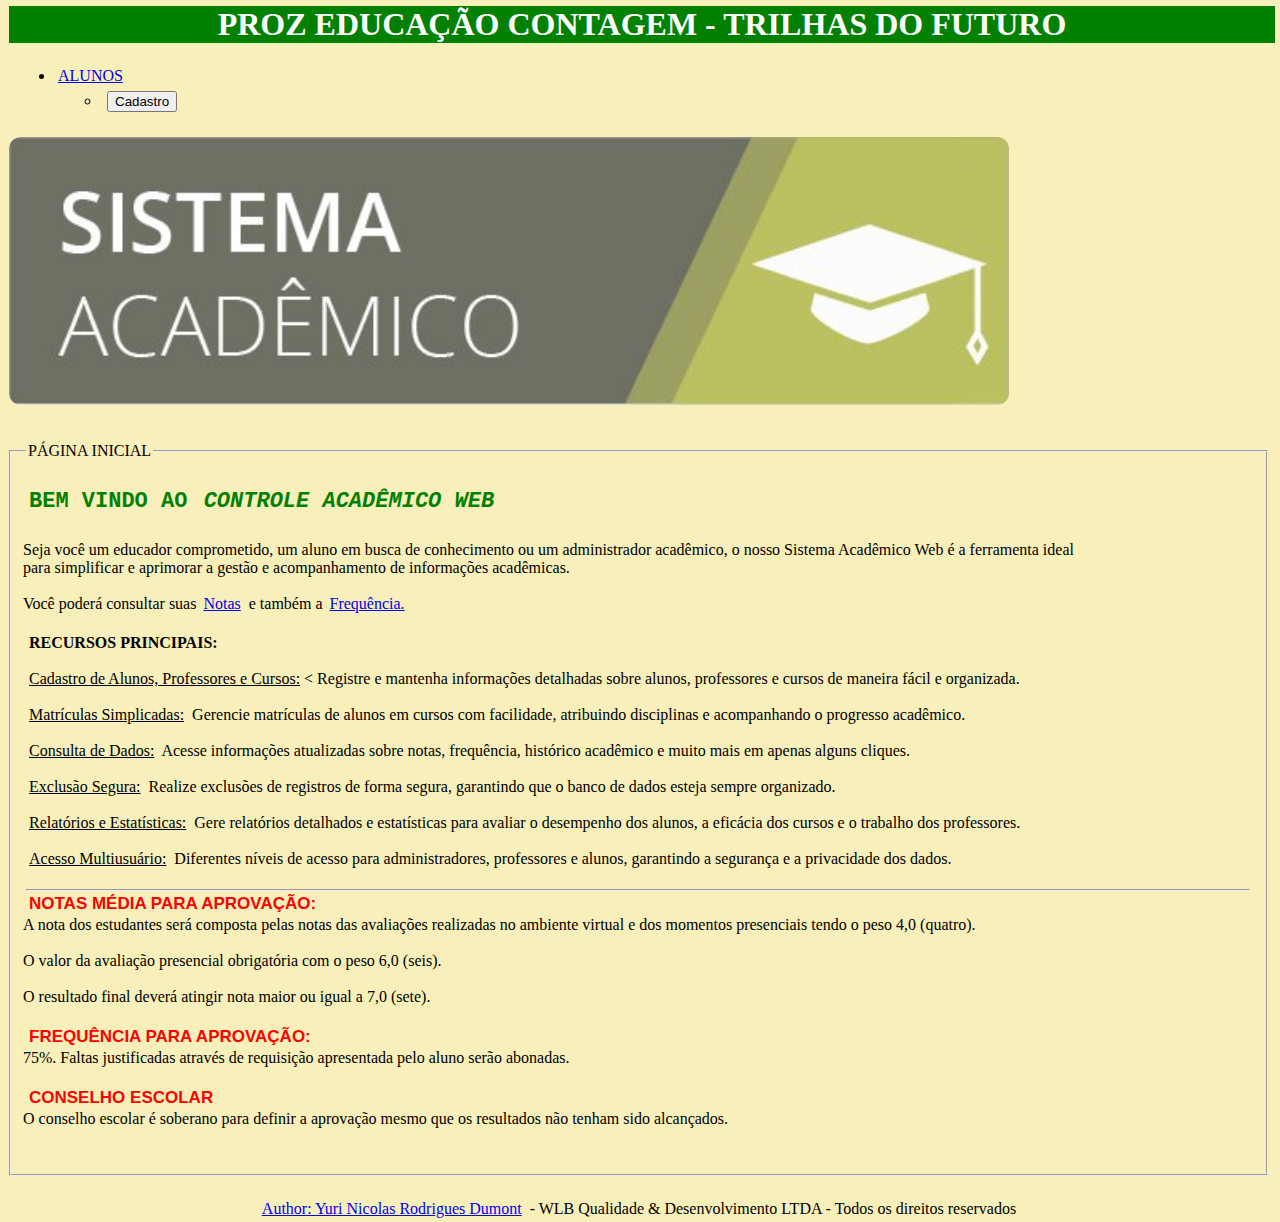
<file: Sistema Academico 2/index.html>
<!DOCTYPE html>

<HTML lang = "pt-br">

<!--https://www.w3schools.com/   site referência

https://www.w3c.br/

O Consórcio World Wide Web (W3C) é um consórcio internacional no qual organizações filiadas,
uma equipe em tempo integral e o público trabalham juntos para desenvolver padrões para a Web.

--> 

      <head>
       
	           <meta name="author" content="Yuri Nicolas Rodrigues">
               <meta charset="UTF-8">
			   <meta name="viewport" content="width=device-width, initial-scale=1"> 
	           
			   
	           <title>Controle Academico</title>
			   <link rel="stylesheet" type="text/css" href="css/estilo.css">
			   
			    
			   
	  </head>
	   
	  
   <body>
   
   <p><h1>PROZ EDUCAÇÃO CONTAGEM - TRILHAS DO FUTURO</h1></p>
   
   <br>
  
  <!--Menus e Submenus.  Caso ocorra erro no Google Chrome, limpar cache -->

  <!--Link para menus -->
   <!-- UL - UNORDERED LIST ELEMENT - Lista não ordenada de elementos
		LI - LIST ITEM   --> 
   <!-- nav trata-se de um menu de navegação -->
   <nav>
  <ul class="menu"> <!-- .menu -->
    <li>
      <a href="#">ALUNOS</a>  
      
	  <ul class="submenu">    
        <li><a href="cadastro_aluno.html"><button>Cadastro</button></a></li>   
        
      </ul>
    </li>
    
  </ul>
</nav>
   
   
   <br>
   
		<img id="banner" src="img/logotipo.jpg"  alt="Imagem Sistema Acadêmico">
			
<fieldset><legend>PÁGINA INICIAL</legend><br>		
<!-- <em>: O elemento de ênfase O elemento HTML <em> marca o texto que tem ênfase. -->
 <P id="bem_vindo"><b>BEM VINDO AO <em>CONTROLE ACADÊMICO WEB</em></b><br><br></P>
 
Seja você um educador comprometido, um aluno em busca de conhecimento ou um administrador acadêmico, o nosso Sistema Acadêmico Web é a ferramenta ideal<br> 
para simplificar e aprimorar a gestão e acompanhamento de informações acadêmicas.<br><br>
Você poderá consultar suas <A HREF="#nota"> Notas</a> e também a <a HREF="#frequencia">Frequência.</a><p>
<br>
<b>RECURSOS PRINCIPAIS:</b><br><br>

<u>Cadastro de Alunos, Professores e Cursos:</u>< Registre e mantenha informações detalhadas sobre alunos, professores e cursos de maneira fácil e organizada.<br><br>

<u>Matrículas Simplicadas:</u> Gerencie matrículas de alunos em cursos com facilidade, atribuindo disciplinas e acompanhando o progresso acadêmico.<br><br>

<u>Consulta de Dados:</u> Acesse informações atualizadas sobre notas, frequência, histórico acadêmico e muito mais em apenas alguns cliques.<br><br>

<u>Exclusão Segura:</u> Realize exclusões de registros de forma segura, garantindo que o banco de dados esteja sempre organizado.<br><br>

<u>Relatórios e Estatísticas:</u> Gere relatórios detalhados e estatísticas para avaliar o desempenho dos alunos, a eficácia dos cursos e o trabalho dos professores.<br><br>

<u>Acesso Multiusuário:</u> Diferentes níveis de acesso para administradores, professores e alunos, garantindo a segurança e a privacidade dos dados.<br><br>

<HR>
			
					
			<P id="nota"><b>NOTAS MÉDIA PARA APROVAÇÃO:</b></p>
				A nota dos estudantes será composta pelas notas das avaliações realizadas no ambiente virtual e dos momentos presenciais tendo o peso 4,0 (quatro).<br><br>
				O valor da avaliação presencial obrigatória com o peso 6,0 (seis).<br><br> 
				O resultado final deverá atingir nota maior ou igual a 7,0 (sete).
				<!--&nbsp; "Non-breaking space" - para dar espaçamento. -->
				<br>
				<br>
							
				<P id="frequencia"><b> FREQUÊNCIA PARA APROVAÇÃO:</b></p>
				 75%. Faltas justificadas através de 
				requisição apresentada pelo aluno serão abonadas.
				<br>
				<br>
				
				<P id="conselho"><b> CONSELHO ESCOLAR</b></p>
				O conselho escolar é soberano para definir a aprovação mesmo que os resultados não tenham sido alcançados.
				
				<br>
				<br>
				<br>
				
				
				
</fieldset>				
				
<footer>
<br>
  <center><p><a href="mailto:yurinicolas61@gmail.com">Author: Yuri Nicolas Rodrigues Dumont</a> - WLB Qualidade & Desenvolvimento LTDA - Todos os direitos reservados </p></center>
</footer>  
		

   </body>			

</HTML>
</file>
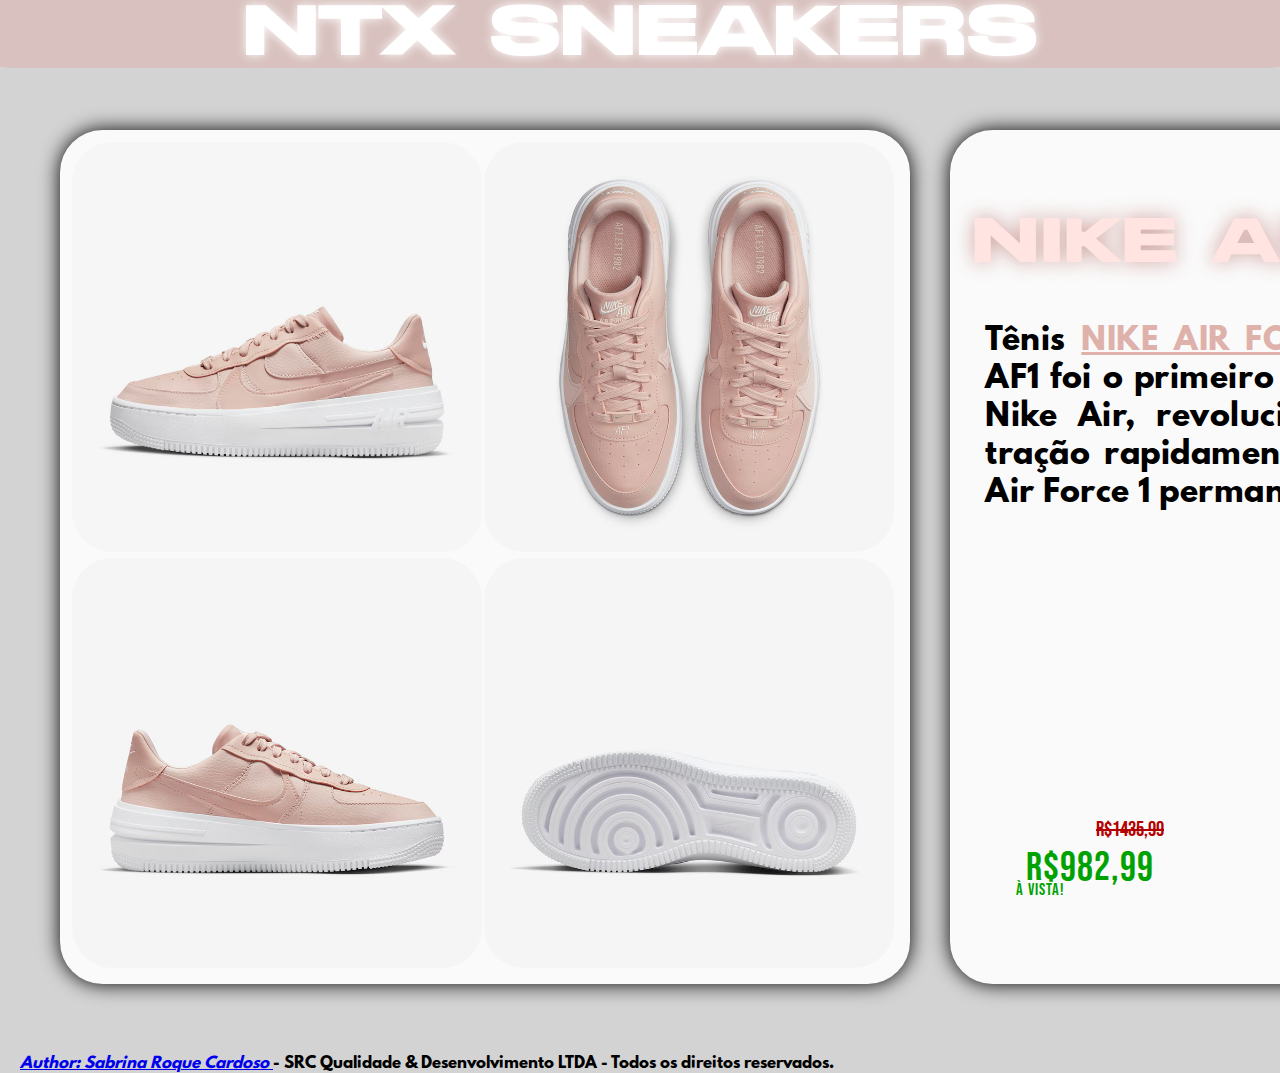
<file: Projeto1_LojaNTX/af1.html>
<!DOCTYPE html>
<html lang="pt-br">
<head>

    <meta charset="UTF-8">
    <meta name="author" content="Sabrina Roque Cardoso">
    <meta name="viewport" content="width=device-width, initial-scale=1.0">
    <title>Nike AF1</title>
    <link rel="stylesheet" type="text/css" href="css/estilo2.css">

</head>

<body>

    <a href="index.html"><h1>NTX SNEAKERS</h1></a>

    <div id="box">
        <table>
            <tr>
        <td><a href="img/af1.png"><img src="img/af1.png" id="nike01"></a></td>
        <td><a href="img/af12.png"><img src="img/af12.png" id="nike02"></a></td>
            </tr>
            <tr>
        <td><a href="img/af13.png"><img src="img/af13.png" id="nike03"></a></td>
        <td><a href="img/af14.png"><img src="img/af14.png" id="nike04"></a></td>
            </tr>
        </table>
    </div>

    <div id="detalhe">
        <br><br><br><br>
        <div id="h2"> <h2> NIKE AIR FORCE 1</h2></div>

        <div id="descricao"><p> Tênis <u id="puma">NIKE AIR FORCE 1</u> estreando em 1982, o AF1 foi o primeiro tênis de basquete a abrigar o Nike Air, revolucionando o jogo e ganhando tração rapidamente em todo o mundo. Hoje, o Air Force 1 permanece fiel às suas raízes.</p></div>
        <br><br><br><br><br>
        <div class="box" id="preco">
            <div id="valor1"><p><small><del>R$1435,99</div>
            <del></small></p>
            <div id="valor2"><p>R$982,99</p></div>
            <div id="vista"><p><small>à vista!<del></div>
        </div>

        <div id="compra">
            <select name="selecione" id="tamanho">
            <option value="selecione" id="selecione">TAMANHO</option>
            <option value="35" id="option">35</option>
            <option value="36" id="option">36</option>
            <option value="37" id="option">37</option>
            <option value="38" id="option">38</option>
            <option value="39" id="option">39</option>
            <option value="44" id="option">44</option>
            </select>
            <a href="checkout-af1.html"><button id="comprar">COMPRAR</button></a>
        </div>

    </div>    
    <br><br><br>

    <div id="rodape">
        <footer>
            <p><a href="sabrinaroquecardoso@gmail.com"><i>Author: Sabrina Roque Cardoso </i></a> - SRC Qualidade & Desenvolvimento LTDA - Todos os direitos reservados.</p>
        </footer>
    </div>

    
    
    

</body>
</html>
</file>
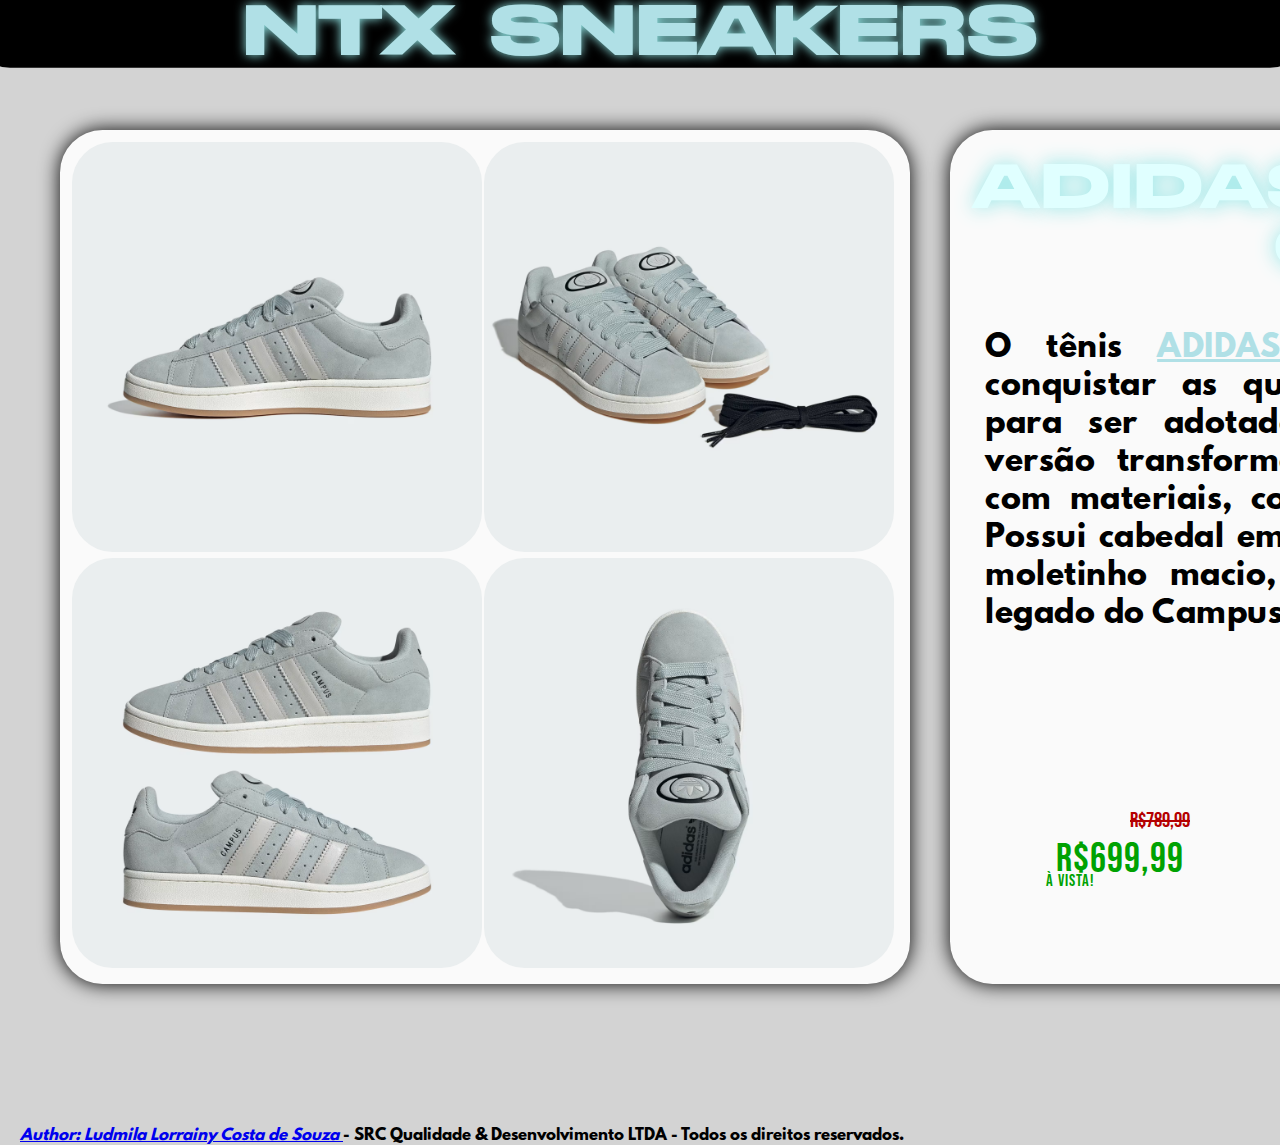
<file: Projeto1_LojaNTX/Campus00s.html>
<!DOCTYPE html>
<html lang="pt-br">
<head>

    <meta charset="UTF-8">
    <meta name="author" content="Ludmila Lorrainy Costa de Souza">
    <meta name="viewport" content="width=device-width, initial-scale=1.0">
    <title>Adidas Campus 00S</title>
    <link rel="stylesheet" type="text/css" href="css/estiloL.css">

</head>

<body>

    <a href="index.html"><h1>NTX SNEAKERS</h1></a>

    <div id="box">
        <table>
            <tr>
        <td><a href="img/campus.png"><img src="img/campus.png" id="nike01"></a></td>
        <td><a href="img/campus1.png"><img src="img/campus1.png" id="nike02"></a></td>
            </tr>
            <tr>
        <td><a href="img/campus2.png"><img src="img/campus2.png" id="nike03"></a></td>
        <td><a href="img/campus3.png"><img src="img/campus3.png" id="nike04"></a></td>
            </tr>
        </table>
    </div>

    <div id="detalhe">
        <br>
        <div id="h2"> <h2> ADIDAS CAMPUS 00S </h2></div>

         <div id="descricao"><p> O tênis <u id="adidas">ADIDAS CAMPUS 00S</u> depois de conquistar as quadras, 
            não demorou muito para ser adotado fora delas também. 
            Esta versão transforma o modelo icônico original com materiais, cores e proporções modernas. 
            Possui cabedal em couro premium forrado com moletinho macio,
            uma conexão clara com o legado do Campus.</p></div>
            <div class="box" id="preco">
            <div id="valor1"><p><small><del>R$789,99</div>
            <del></small></p>
            <div id="valor2"><p>R$699,99</p></div>
            <div id="vista"><p><small>à vista!<del></div>
         </div>
         <div id="compra">
            <select name="selecione" id="tamanho">
            <option value="selecione" id="selecione">TAMANHO</option>
            <option value="35" id="option">35</option>
            <option value="36" id="option">36</option>
            <option value="37" id="option">37</option>
            <option value="44" id="option">44</option>
            </select>
            <a href="checkout-campus.html"><button id="comprar">COMPRAR </button></a>
        </div>

    </div>    
    <br><br><br><br><br><br><br>

    <div id="rodape">
        <footer>
            <p><a href="ludmilalorrainy800@gmail.com"><i>Author: Ludmila Lorrainy Costa de Souza </i></a> - SRC Qualidade & Desenvolvimento LTDA - Todos os direitos reservados.</p>
        </footer>
    </div>

    
    
    

</body>
</html>
</file>
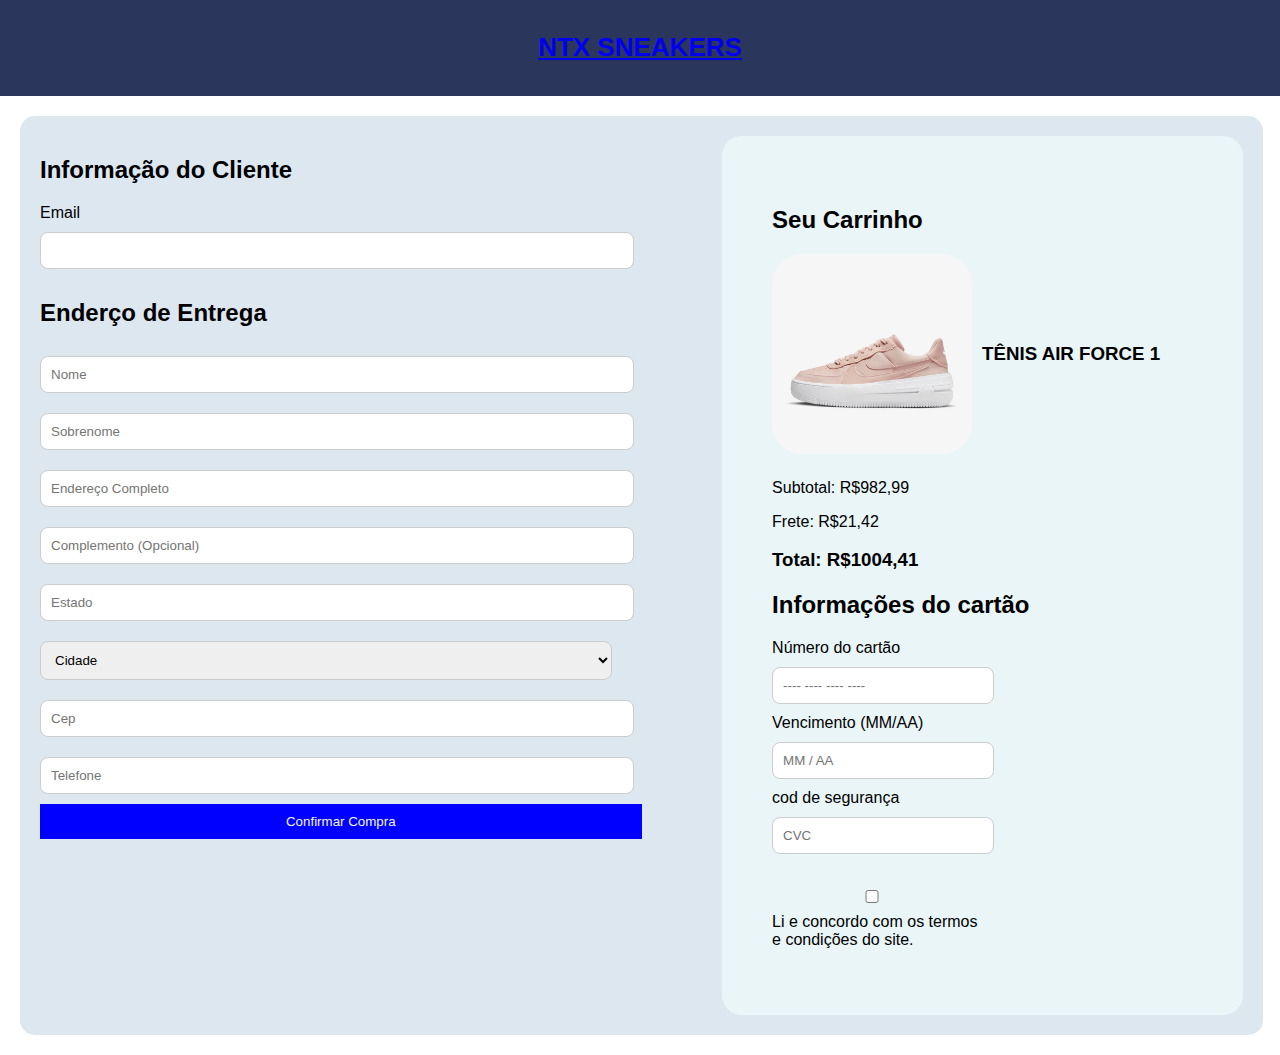
<file: Projeto1_LojaNTX/checkout-af1.html>
<!DOCTYPE html>
<html lang="pt">
<head>
    <meta charset="UTF-8">
    <meta name="viewport" content="width=device-width, initial-scale=1.0">
    <!--NOME DA PAGINA-->
    <title>Checkout - NTX</title> 
    <link rel="stylesheet" type="text/css" href="css/checkout.css">
</head>
<body>
    
    <header> <!-- HEADER= PARTE SUPERIO DE UMA PAGINA ONDE FICA O TITULO -->
        <a href="index.html"><h1>NTX SNEAKERS</h1></a> <!--TITULO-->
    </header>

        <div> <!-- 1°DIV caixa que vai receber todas as informações-->
            <div class="checkout-container"> <!--2°DIV caixa que vai conter o formulario dentro da 1°DIV-->
                <form id="checkout-form"> <!-- FORM= CRIAÇÃO DE FORMULARIO-->
                    <h2>Informação do Cliente</h2>
                    <label>Email</label> <!--LABEL= é uma tag que define um rótulo para um elemento de formulário (como input, select, textarea, etc.),-->
                    <input type="email" required> <!--INPUT= "entrada" ou "insumo", referi-se a qualquer dados, informações que sera recebida-->
                    
                    <h2>Enderço de Entrega</h2>
                    <!--INPUT= Dado que vai ser recebido, TYPE= tipo de recebimento de dado EX.texto,numero...-->
                    <input type="text" placeholder="Nome" required> <!--placeholder= nome fantasia que vai dicar dentro do campo-->
                    <input type="text" placeholder="Sobrenome" required>
                    <input type="text" placeholder="Endereço Completo" required>
                    <input type="text" placeholder="Complemento (Opcional)">
                    <input type="text" placeholder="Estado" required>
                    <select> Selecione a sua cidade<!--SELECT= campo de seleção-->
                        <!--Somente as principais cidades do Brasil-->
                        <option value="vazio">Cidade</option>
                        <option value="saoPaulo">São Paulo</option>
                        <option value="riodeJaneiro">Rio de Janeiro</option>
                        <option value="brasilia">Brasília</option>
                        <option value="fortaleza">Fortaleza</option>
                        <option value="salvador">Salvador</option>
                        <option value="beloHorizonte">Belo Horizonte</option>
                        <option value="curitiba">Curitiba</option>
                        <option value="manaus">Manaus</option>
                        <option value="recife">Recife</option>
                        <!--OPTION= opção que vai add dentro do campo de seleção-->
                    </select>
                    <input type="text" placeholder="Cep" required>
                    <input type="text" placeholder="Telefone" required>

                    <Button type="submit">Confirmar Compra</Button>
                    <!--BUTTON= botão que confirma o formulario-->
                    <!--TYPE SUBMIT= Cria um botão de envio-->

                </form>


                <!--3°DIV caixa que vai receber as informações do resumo do produto-->
                <div class="resumo-carrinho"> <!--Resumo do item add no carrinho-->
                    <h2>Seu Carrinho</h2>
                    <!--1°DIV dentro do resumo do carrinho contendo imagens e informacoes do item-->
                    <div class="Cart-item"> <!--um item que está armazenado no carrinho de compras-->
                        <img src="img/af1.png">
                        <!--P= PARAGRAFO-->
                        <p>
                            <h3>TÊNIS AIR FORCE 1</h3>
                        </p>
                    </div>

                    <!--2°DIV dentro do resumo do carrinho que vai receber informacoes do total (valores)-->
                    <div class="Total">
                        <p>Subtotal: R$982,99</p>
                        <P>Frete: R$21,42</P>
                        <h3>Total: R$1004,41</h3>
                    </div>

                    <h2>Informações do cartão</h2>
                    <form class="form-pagamento">
                        <label for="numero-Cartao">Número do cartão</label>
                        <input type="text"id="numero-Cartao" placeholder="---- ---- ---- ----" required>

                        <div class="grupodeformulario">
                            <div>
                                <label for="Vencimento">Vencimento (MM/AA)</label>
                                <input type="text" id="Vencimento" placeholder="MM / AA" required>
                            </div>

                            <div>
                                <label for="cvc">cod de segurança</label>
                                <input type="text" id="cvc" placeholder="CVC" required>
                            </div>

                        </div>   

                        <p class="terms">
                            <input type="checkbox" required> Li e concordo com os termos e condições do site.
                        </p>

                    </form>
                        

                </div>

            </div>

        </div>

</body>
</html>
</file>
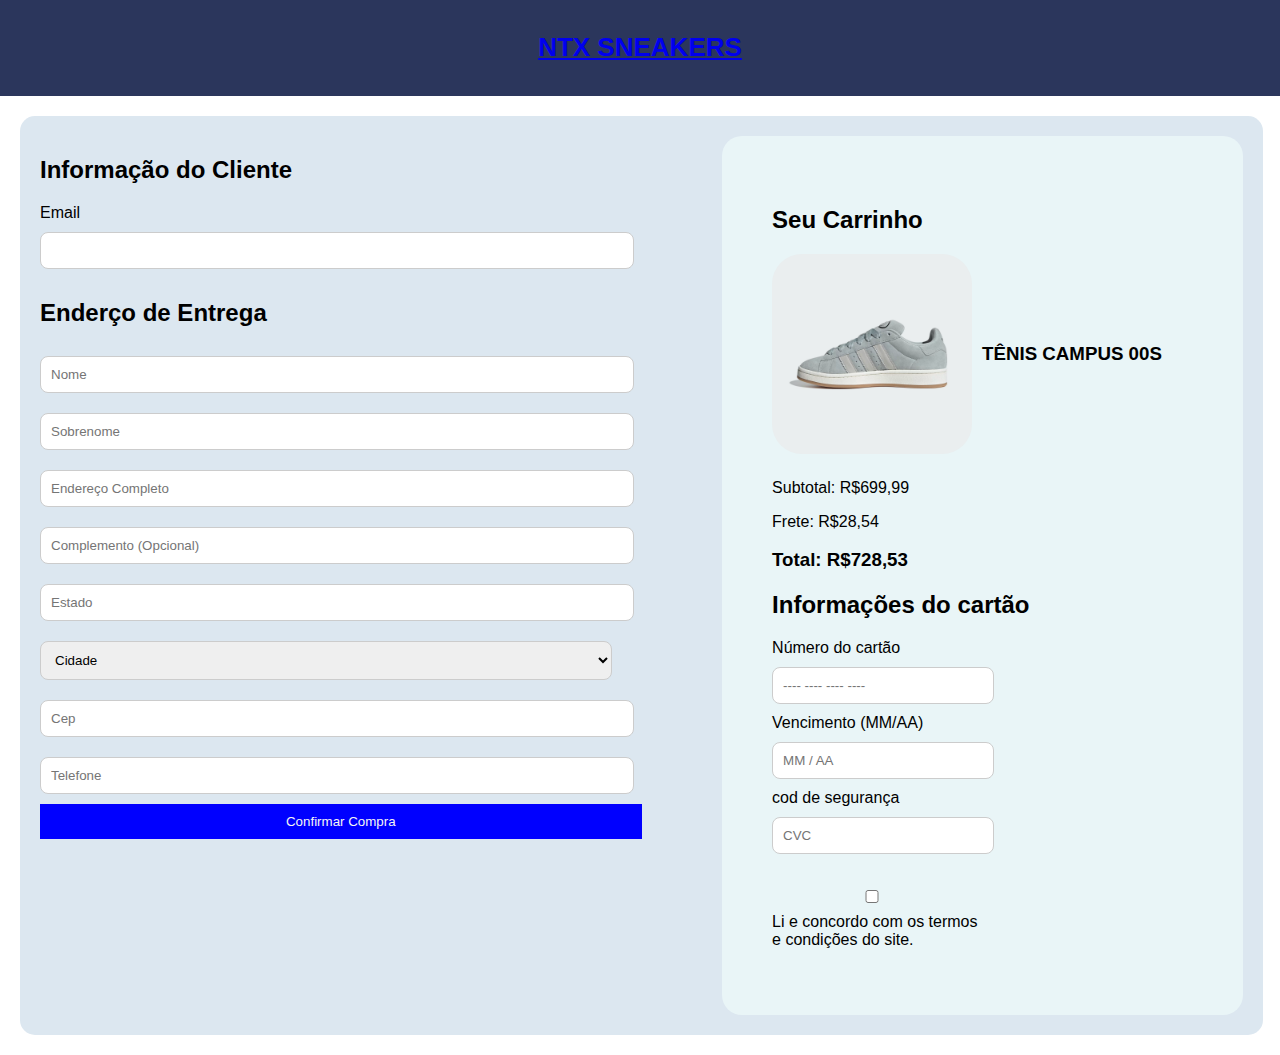
<file: Projeto1_LojaNTX/checkout-campus.html>
<!DOCTYPE html>
<html lang="pt">
<head>
    <meta charset="UTF-8">
    <meta name="viewport" content="width=device-width, initial-scale=1.0">
    <!--NOME DA PAGINA-->
    <title>Checkout - NTX</title> 
    <link rel="stylesheet" type="text/css" href="css/checkout.css">
</head>
<body>
    
    <header> <!-- HEADER= PARTE SUPERIO DE UMA PAGINA ONDE FICA O TITULO -->
        <a href="index.html"><h1>NTX SNEAKERS</h1></a> <!--TITULO-->
    </header>

        <div> <!-- 1°DIV caixa que vai receber todas as informações-->
            <div class="checkout-container"> <!--2°DIV caixa que vai conter o formulario dentro da 1°DIV-->
                <form id="checkout-form"> <!-- FORM= CRIAÇÃO DE FORMULARIO-->
                    <h2>Informação do Cliente</h2>
                    <label>Email</label> <!--LABEL= é uma tag que define um rótulo para um elemento de formulário (como input, select, textarea, etc.),-->
                    <input type="email" required> <!--INPUT= "entrada" ou "insumo", referi-se a qualquer dados, informações que sera recebida-->
                    
                    <h2>Enderço de Entrega</h2>
                    <!--INPUT= Dado que vai ser recebido, TYPE= tipo de recebimento de dado EX.texto,numero...-->
                    <input type="text" placeholder="Nome" required> <!--placeholder= nome fantasia que vai dicar dentro do campo-->
                    <input type="text" placeholder="Sobrenome" required>
                    <input type="text" placeholder="Endereço Completo" required>
                    <input type="text" placeholder="Complemento (Opcional)">
                    <input type="text" placeholder="Estado" required>
                    <select> Selecione a sua cidade<!--SELECT= campo de seleção-->
                        <!--Somente as principais cidades do Brasil-->
                        <option value="vazio">Cidade</option>
                        <option value="saoPaulo">São Paulo</option>
                        <option value="riodeJaneiro">Rio de Janeiro</option>
                        <option value="brasilia">Brasília</option>
                        <option value="fortaleza">Fortaleza</option>
                        <option value="salvador">Salvador</option>
                        <option value="beloHorizonte">Belo Horizonte</option>
                        <option value="curitiba">Curitiba</option>
                        <option value="manaus">Manaus</option>
                        <option value="recife">Recife</option>
                        <!--OPTION= opção que vai add dentro do campo de seleção-->
                    </select>
                    <input type="text" placeholder="Cep" required>
                    <input type="text" placeholder="Telefone" required>

                    <Button type="submit">Confirmar Compra</Button>
                    <!--BUTTON= botão que confirma o formulario-->
                    <!--TYPE SUBMIT= Cria um botão de envio-->

                </form>


                <!--3°DIV caixa que vai receber as informações do resumo do produto-->
                <div class="resumo-carrinho"> <!--Resumo do item add no carrinho-->
                    <h2>Seu Carrinho</h2>
                    <!--1°DIV dentro do resumo do carrinho contendo imagens e informacoes do item-->
                    <div class="Cart-item"> <!--um item que está armazenado no carrinho de compras-->
                        <img src="img/campus.png">
                        <!--P= PARAGRAFO-->
                        <p>
                            <h3>TÊNIS CAMPUS 00S</h3>
                        </p>
                    </div>

                    <!--2°DIV dentro do resumo do carrinho que vai receber informacoes do total (valores)-->
                    <div class="Total">
                        <p>Subtotal: R$699,99</p>
                        <P>Frete: R$28,54</P>
                        <h3>Total: R$728,53</h3>
                    </div>

                    <h2>Informações do cartão</h2>
                    <form class="form-pagamento">
                        <label for="numero-Cartao">Número do cartão</label>
                        <input type="text"id="numero-Cartao" placeholder="---- ---- ---- ----" required>

                        <div class="grupodeformulario">
                            <div>
                                <label for="Vencimento">Vencimento (MM/AA)</label>
                                <input type="text" id="Vencimento" placeholder="MM / AA" required>
                            </div>

                            <div>
                                <label for="cvc">cod de segurança</label>
                                <input type="text" id="cvc" placeholder="CVC" required>
                            </div>

                        </div>   

                        <p class="terms">
                            <input type="checkbox" required> Li e concordo com os termos e condições do site.
                        </p>

                    </form>
                        

                </div>

            </div>

        </div>

</body>
</html>
</file>
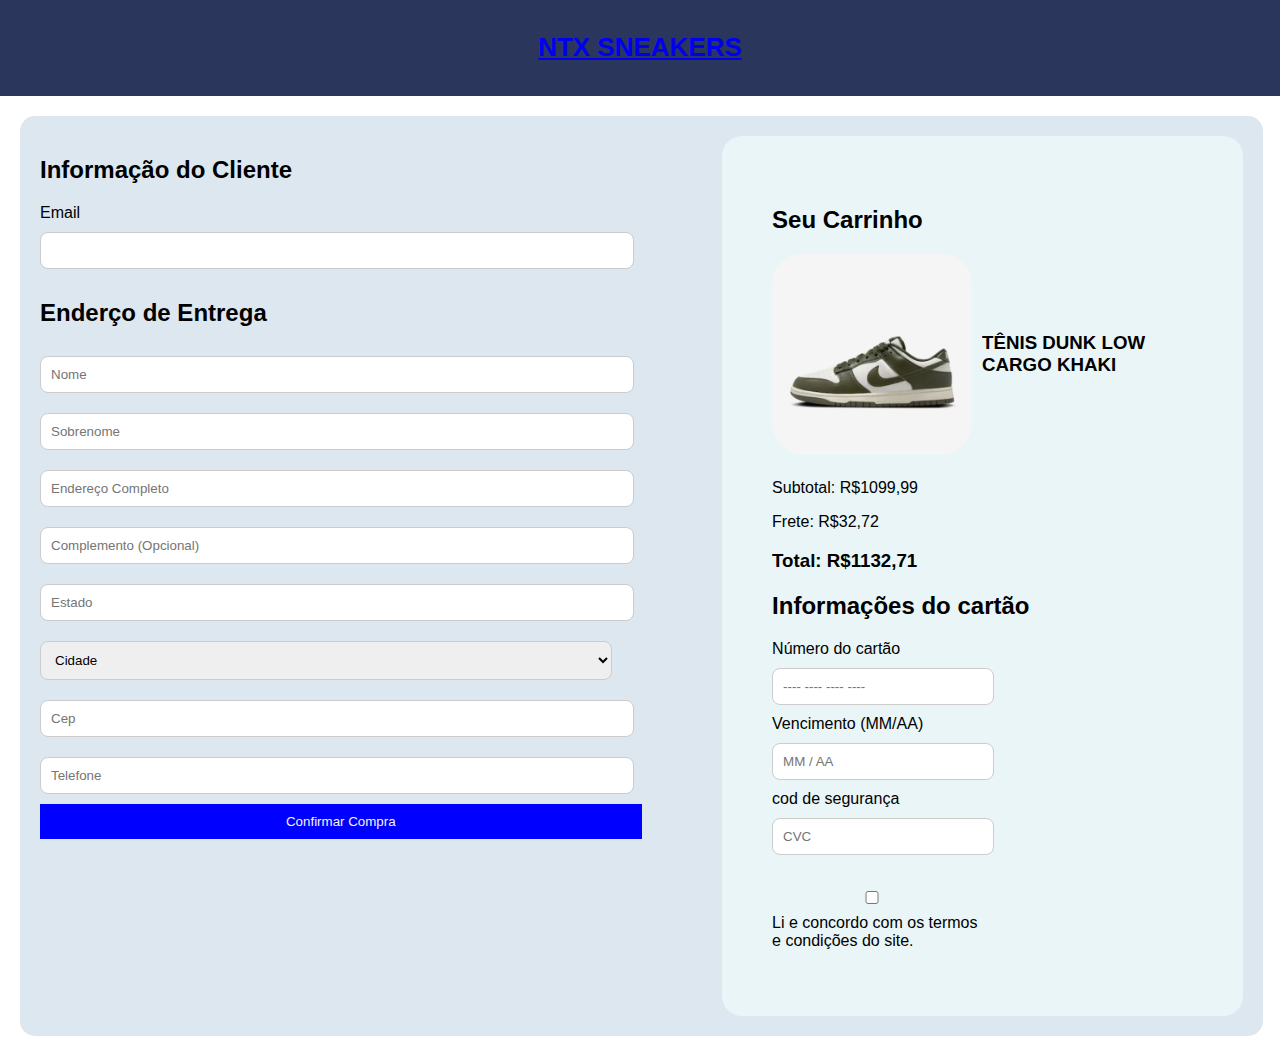
<file: Projeto1_LojaNTX/checkout-dunk.html>
<!DOCTYPE html>
<html lang="pt">
<head>
    <meta charset="UTF-8">
    <meta name="viewport" content="width=device-width, initial-scale=1.0">
    <!--NOME DA PAGINA-->
    <title>Checkout - NTX</title> 
    <link rel="stylesheet" type="text/css" href="css/checkout.css">
</head>
<body>
    
    <header> <!-- HEADER= PARTE SUPERIO DE UMA PAGINA ONDE FICA O TITULO -->
        <a href="index.html"><h1>NTX SNEAKERS</h1></a> <!--TITULO-->
    </header>

        <div> <!-- 1°DIV caixa que vai receber todas as informações-->
            <div class="checkout-container"> <!--2°DIV caixa que vai conter o formulario dentro da 1°DIV-->
                <form id="checkout-form"> <!-- FORM= CRIAÇÃO DE FORMULARIO-->
                    <h2>Informação do Cliente</h2>
                    <label>Email</label> <!--LABEL= é uma tag que define um rótulo para um elemento de formulário (como input, select, textarea, etc.),-->
                    <input type="email" required> <!--INPUT= "entrada" ou "insumo", referi-se a qualquer dados, informações que sera recebida-->
                    
                    <h2>Enderço de Entrega</h2>
                    <!--INPUT= Dado que vai ser recebido, TYPE= tipo de recebimento de dado EX.texto,numero...-->
                    <input type="text" placeholder="Nome" required> <!--placeholder= nome fantasia que vai dicar dentro do campo-->
                    <input type="text" placeholder="Sobrenome" required>
                    <input type="text" placeholder="Endereço Completo" required>
                    <input type="text" placeholder="Complemento (Opcional)">
                    <input type="text" placeholder="Estado" required>
                    <select> Selecione a sua cidade<!--SELECT= campo de seleção-->
                        <!--Somente as principais cidades do Brasil-->
                        <option value="vazio">Cidade</option>
                        <option value="saoPaulo">São Paulo</option>
                        <option value="riodeJaneiro">Rio de Janeiro</option>
                        <option value="brasilia">Brasília</option>
                        <option value="fortaleza">Fortaleza</option>
                        <option value="salvador">Salvador</option>
                        <option value="beloHorizonte">Belo Horizonte</option>
                        <option value="curitiba">Curitiba</option>
                        <option value="manaus">Manaus</option>
                        <option value="recife">Recife</option>
                        <!--OPTION= opção que vai add dentro do campo de seleção-->
                    </select>
                    <input type="text" placeholder="Cep" required>
                    <input type="text" placeholder="Telefone" required>

                    <Button type="submit">Confirmar Compra</Button>
                    <!--BUTTON= botão que confirma o formulario-->
                    <!--TYPE SUBMIT= Cria um botão de envio-->

                </form>


                <!--3°DIV caixa que vai receber as informações do resumo do produto-->
                <div class="resumo-carrinho"> <!--Resumo do item add no carrinho-->
                    <h2>Seu Carrinho</h2>
                    <!--1°DIV dentro do resumo do carrinho contendo imagens e informacoes do item-->
                    <div class="Cart-item"> <!--um item que está armazenado no carrinho de compras-->
                        <img src="img/dunk3.png">
                        <!--P= PARAGRAFO-->
                        <p>
                            <h3> TÊNIS DUNK LOW CARGO KHAKI</h3>
                        </p>
                    </div>

                    <!--2°DIV dentro do resumo do carrinho que vai receber informacoes do total (valores)-->
                    <div class="Total">
                        <p>Subtotal: R$1099,99</p>
                        <P>Frete: R$32,72</P>
                        <h3>Total: R$1132,71</h3>
                    </div>

                    <h2>Informações do cartão</h2>
                    <form class="form-pagamento">
                        <label for="numero-Cartao">Número do cartão</label>
                        <input type="text"id="numero-Cartao" placeholder="---- ---- ---- ----" required>

                        <div class="grupodeformulario">
                            <div>
                                <label for="Vencimento">Vencimento (MM/AA)</label>
                                <input type="text" id="Vencimento" placeholder="MM / AA" required>
                            </div>

                            <div>
                                <label for="cvc">cod de segurança</label>
                                <input type="text" id="cvc" placeholder="CVC" required>
                            </div>

                        </div>   

                        <p class="terms">
                            <input type="checkbox" required> Li e concordo com os termos e condições do site.
                        </p>

                    </form>
                        

                </div>

            </div>

        </div>

</body>
</html>
</file>
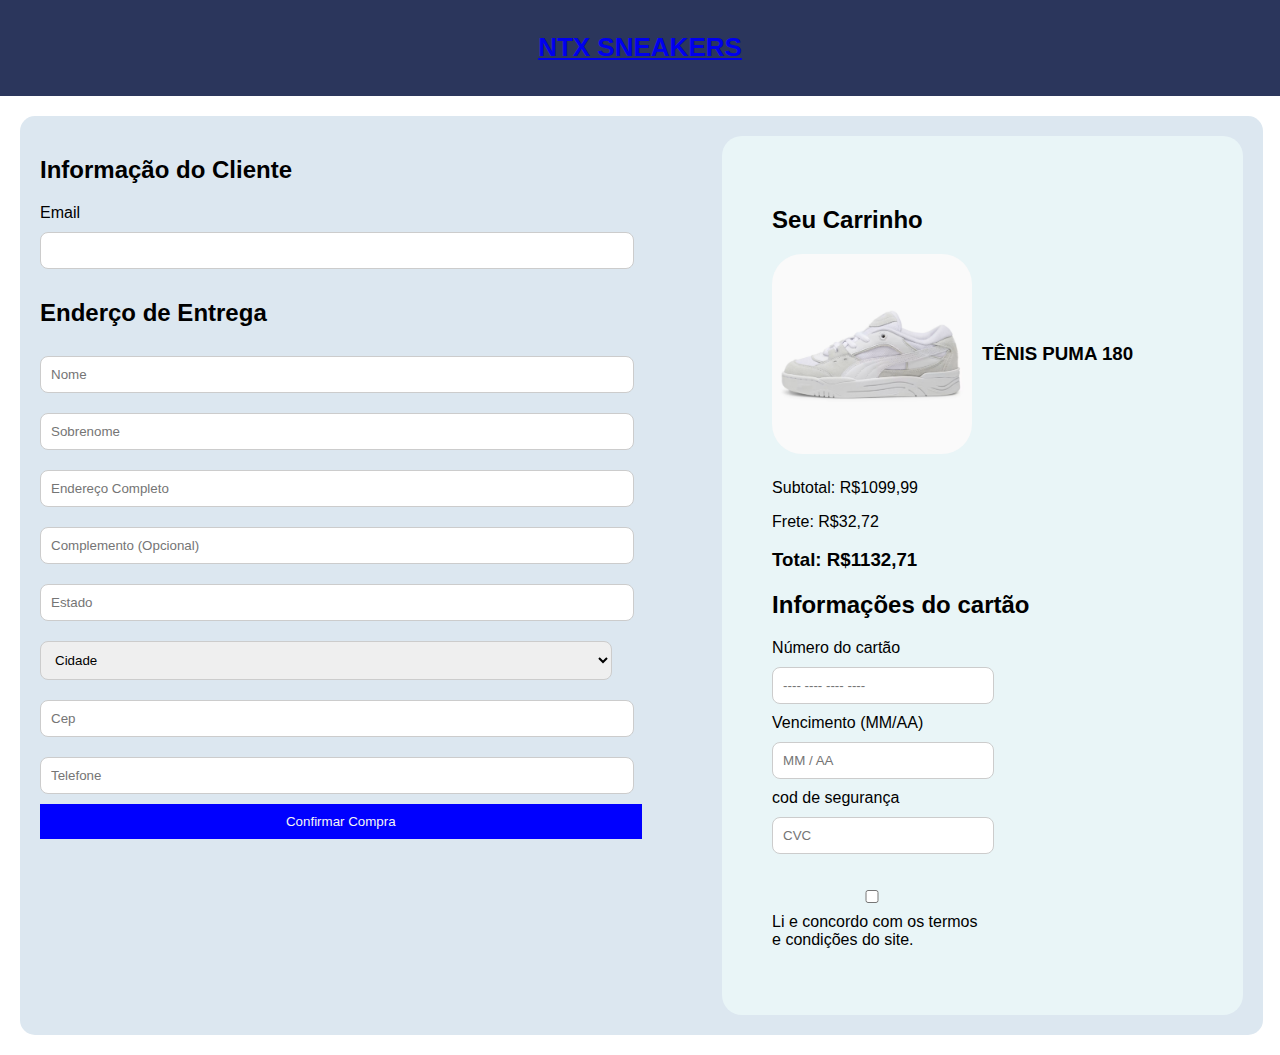
<file: Projeto1_LojaNTX/checkout-puma.html>
<!DOCTYPE html>
<html lang="pt">
<head>
    <meta charset="UTF-8">
    <meta name="viewport" content="width=device-width, initial-scale=1.0">
    <!--NOME DA PAGINA-->
    <title>Checkout - NTX</title> 
    <link rel="stylesheet" type="text/css" href="css/checkout.css">
</head>
<body>
    
    <header> <!-- HEADER= PARTE SUPERIO DE UMA PAGINA ONDE FICA O TITULO -->
        <a href="index.html"><h1>NTX SNEAKERS</h1></a> <!--TITULO-->
    </header>

        <div> <!-- 1°DIV caixa que vai receber todas as informações-->
            <div class="checkout-container"> <!--2°DIV caixa que vai conter o formulario dentro da 1°DIV-->
                <form id="checkout-form"> <!-- FORM= CRIAÇÃO DE FORMULARIO-->
                    <h2>Informação do Cliente</h2>
                    <label>Email</label> <!--LABEL= é uma tag que define um rótulo para um elemento de formulário (como input, select, textarea, etc.),-->
                    <input type="email" required> <!--INPUT= "entrada" ou "insumo", referi-se a qualquer dados, informações que sera recebida-->
                    
                    <h2>Enderço de Entrega</h2>
                    <!--INPUT= Dado que vai ser recebido, TYPE= tipo de recebimento de dado EX.texto,numero...-->
                    <input type="text" placeholder="Nome" required> <!--placeholder= nome fantasia que vai dicar dentro do campo-->
                    <input type="text" placeholder="Sobrenome" required>
                    <input type="text" placeholder="Endereço Completo" required>
                    <input type="text" placeholder="Complemento (Opcional)">
                    <input type="text" placeholder="Estado" required>
                    <select> Selecione a sua cidade<!--SELECT= campo de seleção-->
                        <!--Somente as principais cidades do Brasil-->
                        <option value="vazio">Cidade</option>
                        <option value="saoPaulo">São Paulo</option>
                        <option value="riodeJaneiro">Rio de Janeiro</option>
                        <option value="brasilia">Brasília</option>
                        <option value="fortaleza">Fortaleza</option>
                        <option value="salvador">Salvador</option>
                        <option value="beloHorizonte">Belo Horizonte</option>
                        <option value="curitiba">Curitiba</option>
                        <option value="manaus">Manaus</option>
                        <option value="recife">Recife</option>
                        <!--OPTION= opção que vai add dentro do campo de seleção-->
                    </select>
                    <input type="text" placeholder="Cep" required>
                    <input type="text" placeholder="Telefone" required>

                    <Button type="submit">Confirmar Compra</Button>
                    <!--BUTTON= botão que confirma o formulario-->
                    <!--TYPE SUBMIT= Cria um botão de envio-->

                </form>


                <!--3°DIV caixa que vai receber as informações do resumo do produto-->
                <div class="resumo-carrinho"> <!--Resumo do item add no carrinho-->
                    <h2>Seu Carrinho</h2>
                    <!--1°DIV dentro do resumo do carrinho contendo imagens e informacoes do item-->
                    <div class="Cart-item"> <!--um item que está armazenado no carrinho de compras-->
                        <img src="img/puma.png">
                        <!--P= PARAGRAFO-->
                        <p>
                            <h3>TÊNIS PUMA 180</h3>
                        </p>
                    </div>

                    <!--2°DIV dentro do resumo do carrinho que vai receber informacoes do total (valores)-->
                    <div class="Total">
                        <p>Subtotal: R$1099,99</p>
                        <P>Frete: R$32,72</P>
                        <h3>Total: R$1132,71</h3>
                    </div>

                    <h2>Informações do cartão</h2>
                    <form class="form-pagamento">
                        <label for="numero-Cartao">Número do cartão</label>
                        <input type="text"id="numero-Cartao" placeholder="---- ---- ---- ----" required>

                        <div class="grupodeformulario">
                            <div>
                                <label for="Vencimento">Vencimento (MM/AA)</label>
                                <input type="text" id="Vencimento" placeholder="MM / AA" required>
                            </div>

                            <div>
                                <label for="cvc">cod de segurança</label>
                                <input type="text" id="cvc" placeholder="CVC" required>
                            </div>

                        </div>   

                        <p class="terms">
                            <input type="checkbox" required> Li e concordo com os termos e condições do site.
                        </p>

                    </form>
                        

                </div>

            </div>

        </div>

</body>
</html>
</file>
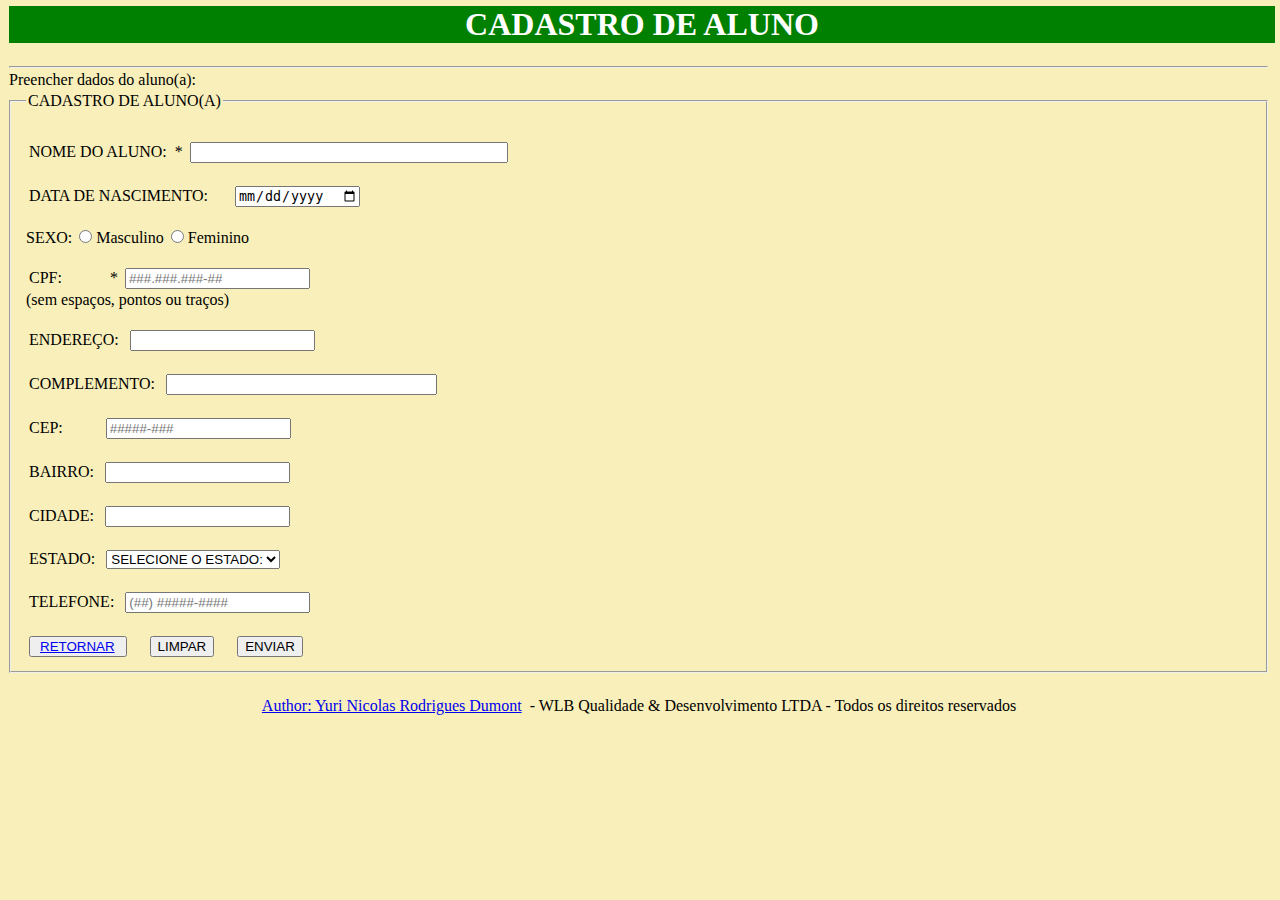
<file: Sistema Academico 2/cadastro_aluno.html>
<!DOCTYPE html>  <!-- Declaração do tipo de documento HTML -->


<html lang = "pt-br"> <!-- Elemento raiz do documento HTML, definindo o idioma para português do Brasil -->

<!--https://www.w3schools.com/   site referência

https://pt.stackoverflow.com/questions/280758/mascara-no-form-somente-em-html-e-css

--> 

      <head>
	  

	           <meta name="author" content="Wanderley Lopes Batista">    
               <meta charset="UTF-8"> <!-- Definição da codificação de caracteres como UTF-8 -->
			   
			   <!--
			   
			   O código HTML que você forneceu se refere a uma etiqueta meta, que é comumente usada
			   no desenvolvimento web para configurar a visualização e o comportamento de uma página
			   web em dispositivos móveis e outros tipos de telas.
			  
               <meta>: Esta etiqueta é usada para fornecer metadados ou informações adicionais sobre
			   a página web para o navegador.
			   Neste caso, estamos configurando as propriedades de visualização e escala da página.


               name="viewport": Este atributo name especifica o nome do metadado que estamos configurando, 
			   que neste caso é "viewport" (janela de visualização). 
			   O "viewport" refere-se à área visível na tela do dispositivo.

               content="width=device-width, initial-scale=1": Este é o conteúdo do metadado "viewport" e é
			   a parte mais importante do código.
			   
               width=device-width: Isso define a largura do "viewport" como a largura do dispositivo, o que
			   significa que a página se ajustará automaticamente à largura da tela do dispositivo em que 
			   está sendo exibida. 
			   Isso é fundamental para garantir que a página se adapte corretamente a diferentes tamanhos de tela, o que é essencial no design web responsivo.

               initial-scale=1: Isso define o nível de escala inicial da página como 1. Em outras palavras, a página é exibida inicialmente em seu tamanho completo, sem nenhum tipo de zoom. Isso é importante para garantir que a página seja exibida corretamente em dispositivos móveis e não comece com um zoom inapropriado.
			   Configura o comportamento de visualização em dispositivos móveis e outros dispositivos
			   com diferentes tamanhos de tela. 
			   Através da etiqueta <meta> com o atributo "viewport",
			   garante-se que a página se adapte à largura do dispositivo e comece sem nenhum nível de zoom
			   pré-definido, o que é fundamental para uma experiência do usuário consistente e amigável em 
			   dispositivos móveis. -->
			   <meta name="viewport" content="width=device-width, initial-scale=1"> 
			   
	           <title>Cadastro de Aluno</title> 
			   
			   <link rel="stylesheet" type="text/css" href="css/estilo.css">
		      	   
			  
	  </head>
	   
	  

<body>
<h1>CADASTRO DE ALUNO</h1><br/> <!-- Título principal da página -->
<hr> <!-- Linha horizontal para separação visual -->
<p>Preencher dados do aluno(a): <!-- Parágrafo de introdução -->
<br>

<!--A tag <fieldset> em HTML é usada para agrupar elementos de formulário relacionados em uma seção
 ou contêiner.
 A principal finalidade da tag <fieldset> é melhorar a acessibilidade e a usabilidade de formulários,
organizando visualmente os elementos relacionados.
 -->
<fieldset><legend>CADASTRO DE ALUNO(A)</legend><br> <!-- Legenda do campo de formulário -->

<!--

Quando o usuário digita um endereço e aperta enter na barra de endereço do navegador, ele realiza uma requisição do tipo GET. Já quando preenchemos um formulário e 
clicamos em enviar geralmente o método usado é o POST

O GET é muito utilizado para acessar um recurso, uma informação, mas nunca para enviar dados como dados de um formulário,
 por exemplo, isso é responsabilidade do POST. REQUISIÇÕES utilizando o método GET devem retornar apenas dados.  
 
 No método POST O usuário não vê os dados enviados na URL.
 
 
 
 -->

<!-- Formulário de cadastro -->

<form name="formalunos" method="post" action="">

<!-- &nbsp; "Non-breaking space" - Espaço sem quebra -->

<!-- Espaço reservado para nome do aluno -->
<label for="aluno">NOME DO ALUNO:</label>
* <input type="text" id="aluno" name="aluno" style="width: 310px;"> <br><br>

<!-- Espaço reservado para data de nascimento -->
<label for="data">DATA DE NASCIMENTO:</label>
&nbsp;&nbsp;&nbsp;&nbsp;<input type="date" id="data" name="data"> <br><br>

<!-- Seleção de sexo -->
SEXO: <input type="radio" name="sexo" value="masculino">Masculino
      <input type="radio" name="sexo" value="feminino">Feminino <br><br>

<!-- Espaço reservado para CPF -->
<label for="cpf">CPF:</label>
&nbsp;&nbsp;&nbsp;&nbsp;&nbsp;&nbsp;&nbsp;&nbsp;&nbsp;&nbsp;* <input type="text" id="'cpf' name="cpf" placeholder="###.###.###-##" autocomplete="off"> <br>
(sem espaços, pontos ou traços) <br><br>

 <!-- Espaço reservado para endereço -->
<label for="endereco">ENDEREÇO:</label>
<input type="text" id="endereco" name="endereco"> <br><br> 

<!-- Espaço reservado para complemento -->
<label for="complemento">COMPLEMENTO:</label>
<input type="text" id="complemento" name="complemento" style="width: 263px;"> <br><br>

<!-- Espaço reservado para CEP -->
<label for="cep">CEP:</label>
&nbsp;&nbsp;&nbsp;&nbsp;&nbsp;&nbsp;&nbsp;&nbsp;<input type="text" id="cep" name="cep" placeholder="#####-###" autocomplete="off"> <br><br>

<!-- Espaço reservado para bairro -->
<label for="bairro">BAIRRO:</label>
<input type="text" id="bairro" name="bairro"> <br><br>

<!-- Espaço reservado para cidade -->
<label for="cidade">CIDADE:</label>
<input type="text" id="cidade" name="cidade"/> <br><br>

 <!-- Seleção de estado -->
<label for="estado">ESTADO:</label>
<select name="estado" id="select">
  <!-- Lista de estados disponíveis -->
<option value="">SELECIONE O ESTADO:</option>
<option value="ac">Acre</option>
<option value="al">Alagoas</option>
<option value="ap">Amapá</option>
<option value="am">Amazonas</option>
<option value="ba">Bahia</option>
<option value="ce">Ceará</option>
<option value="df">Distrito Federal</option>
<option value="es">Espírito Santo</option>
<option value="go">Goiás</option>
<option value="ma">Maranhão</option>
<option value="ms">Mato Grosso do Sul</option>
<option value="mt">Mato Grosso</option>
<option value="mg">Minas Gerais</option>
<option value="pa">Pará</option>
<option value="pb">Paraíba</option>
<option value="pr">Paraná</option>
<option value="pe">Pernambuco</option>
<option value="pi">Piauí</option>
<option value="rj">Rio de Janeiro</option>
<option value="rn">Rio Grande do Norte</option>
<option value="rs">Rio Grande do Sul</option>
<option value="ro">Rondônia</option>
<option value="rr">Roraima</option>
<option value="sc">Santa Catarina</option>
<option value="ac">Acre</option>
<option value="sp">São Paulo</option>
<option value="se">Sergipe</option>
<option value="to">Tocantins</option>
</select>
<br><br>

<!-- Espaço reservado para telefone -->
<label for="telefone">TELEFONE:</label>
<input type="text" id="telefone" name="telefone" placeholder="(##) #####-####" autocomplete="off"> <br>

 <br>
<!-- Botões para ação no formulário -->
<button><a href="index.html">RETORNAR</a></button>
&nbsp;&nbsp;&nbsp;<input type="reset" value="LIMPAR" name="limpar">
&nbsp;&nbsp;&nbsp;<input type="submit" value="ENVIAR" name="Enviar" />


</form><!-- Fim do formulário -->

</fieldset>

 <!-- Rodapé da página -->
<footer>
<br>
  <center><p><a href="mailto::yurinicolas61@gmail.com">Author: Yuri Nicolas Rodrigues Dumont</a> - WLB Qualidade & Desenvolvimento LTDA - Todos os direitos reservados </p></center>
</footer>  

</body>


</html>
</file>
<file: Sistema Academico 2/css/estilo.css>
* {

    margin: 3px 4px 2px 3px;

}

body{

    background: #f8efba;
}

#banner{

    width: 1000px;
    height: "auto";
    margin-bottom: 30px;
    border-radius: 12px;
}
    h1{
    background: green;
    text-align: center;
    color: #FFFFFF;
    width: 100%;

}
#bem_vindo{
    font-family: Courier;
    color: green;
    font-size: 22px;

}
#nota, #frequencia, #conselho{
    font-family: arial;
    font-size: 17px;
    color: red;

}
</file>
<file: Projeto1_LojaNTX/css/estilo2.css>
*{
    margin: 0 0 0 0;
    padding: 0;
}
@font-face {
    font-family: 'StretchPro';
    src: url(../font/StretchPro.otf);   
}
@font-face {
     font-family: 'L-BoldeagueSpartanr';
    src: url(../font/LeagueSpartan-Bold.otf);
}
@font-face {
    font-family: 'BebasNeue-Regular';
   src: url(../font/BebasNeue-Regular.otf);
}
body{
    background-color: #D3D3D3;
    margin: 0;
    border: none;
}
h1{
   position: sticky;
   top: 0;
   z-index: 3;
   width: 100%;
   background-color: #d8c1be;
   text-shadow:  0px 0px 10px rgb(255, 255, 255);
   color: white;
   text-align: center;
   font-family: 'StretchPro';
   font-size: 65px;
   transition: transform 0.5s ease;
   cursor: pointer;
   position: fixed;
   left: 0;
   top: 0;
   border-bottom-right-radius: 40px;
   border-bottom-left-radius: 40px;
}
h1:hover{
    transform: scale(1.05);
}
#box{
    width: 830px;
    height: 834px;
    border: 10px solid #fafafa;
    background-color: #fafafa;
    position: absolute;
    left: 60px;
    top: 130px;
    border-radius: 5%;
    box-shadow: 0 0 20px; 
    transition: box-shadow 0.5s ease;
}
#box:hover{
    box-shadow: 0 0 90px  black;

}
#nike01, #nike02, #nike03, #nike04{

    height: 410px;
    width: auto;
    border-radius: 10%;
}
#detalhe{
    width: 830px;
    height: 834px;
    border: 10px solid #fafafa;
    background-color: #fafafa;
    position: absolute;
    left: 950px;
    top: 130px;
    border-radius: 5%;
    box-shadow: 0 0 20px;
    transition: transform 0.5s ease;
}
#detalhe:hover{

    
    transform: scale(1.02);
}

#h2{
    font-size: 40px;
    text-align: center;
    font-family: 'StretchPro';
    color: #FFE4E1;
    text-shadow: 0px 0px 20px#cea39e;
    font-weight: 600;
    letter-spacing: 2px;
}
#descricao{
    position: relative;
    width: 780px;
    top: 50px;
    left: 25px;
    font-size: 30px;
    text-align: justify;
    font-family: 'L-BoldeagueSpartanr';
    letter-spacing: 0.5px;
    font-weight: 650;
}
#preco{
    width: 200px;
    height: 100px;
    font-size: 30px;
    font-family: 'BebasNeue-Regular';
    text-align: center;
    position: relative;
    left: 30px;
    top: 260px;
    
   
}
#valor2{
    color: #00a202;
    font-size: 40px;
    letter-spacing: 0.9px;

}
#vista{
    position: relative;
    left: -50px;
    top: -15px;
    color: #00a202;
    font-size: 20px;
    letter-spacing: 0.9px;
    
}

#valor2,#vista{
    transition: transform 0.5s ease;
    
}
#valor2:hover,#vista:hover{
    transform: scale(1.1);

}
#valor1{
    position: relative;
    left: 40px;
    color: rgb(180, 0, 0);
    font-size: 25px;
    transition: transform 0.5s ease;
}
#valor1:hover{
    transform: scale(0.7);
}
#compra{
    position: relative;
    left: 340px;
    top: 170px;
}
#comprar{
    padding: 15px;
    width: 200px;
    height: 63px;
    font-size: 20px;
    text-align: center;
    border: 0px;
    border-radius: 10px;
    background-color: #dfb3ad;
    color: white;
    font-family: 'Roboto', Verdana;
    font-weight: 600;
    letter-spacing: 0.5px;
    box-shadow: 0px 0px 4px black;
    cursor: pointer;
    transition: transform 0.5s ease;
    position: relative;
    top: 15px;
}
#comprar:hover{
    transform: scale(0.95);
}
#tamanho{
    -webkit-appearance: none;
    -maz-appaearance: none;
    appearance: none;
    padding: 15px;
    width: 180px;
    font-size: 20px;
    font-family: 'Roboto', Verdana;
    font-weight: 600;
    text-align: center;
    border-radius: 10px;
    letter-spacing: 0.5px;
    cursor: pointer;
    border: 3px solid #fafafa;
    border-radius: 10px;
    box-shadow: 0 0 4px;
    transition: border 0.6s ease;
    position: relative;
    top: 15px;
    left: -10px;
    
    
}
#tamanho::-ms-expand{
    display: none;
}
#tamanho:hover{
    border: 4px solid #dfb1ab;
    
    
}
#option{
    letter-spacing: 40px;
    background-color: #dfb1ab;
    color: white;
    text-align: center;
    font-size: 20px;
    border-radius: 30px;
}
#selecione{
    display: none;

}
#rodape{
    position: relative;
    top: 1000px;
    left: 20px;
    font-size: 15px;
    font-family: 'L-BoldeagueSpartanr';
    
}
#puma{
    color: #dfb1ab;
}
</file>
<file: Projeto1_LojaNTX/css/estiloL.css>
*{
    margin: 0 0 0 0;
    padding: 0;
}
@font-face {
    font-family: 'StretchPro';
    src: url(../font/StretchPro.otf);   
}
@font-face {
     font-family: 'L-BoldeagueSpartanr';
    src: url(../font/LeagueSpartan-Bold.otf);
}
@font-face {
    font-family: 'BebasNeue-Regular';
   src: url(../font/BebasNeue-Regular.otf);
}
body{
    background-color: #D3D3D3;
    margin: 0;
    border: none;
}
h1{
   position: sticky;
   top: 0;
   z-index: 3;
   width: 100%;
   background-color: black;
   text-shadow:  0px 0px 10px #91e6e6;
   color: #B0E0E6;
   text-align: center;
   font-family: 'StretchPro';
   font-size: 65px;
   transition: transform 0.5s ease;
   cursor: pointer;
   position: fixed;
   left: 0;
   top: 0;
   border-bottom-right-radius: 40px;
   border-bottom-left-radius: 40px;
}
h1:hover{
    transform: scale(1.05);
}
#box{
    width: 830px;
    height: 834px;
    border: 10px solid #fafafa;
    background-color: #fafafa;
    position: absolute;
    left: 60px;
    top: 130px;
    border-radius: 5%;
    box-shadow: 0 0 20px; 
    transition: box-shadow 0.5s ease;
}
#box:hover{
    box-shadow: 0 0 90px  black;

}
#nike01, #nike02, #nike03, #nike04{

    height: 410px;
    width: auto;
    border-radius: 10%;
}
#detalhe{
    width: 830px;
    height: 834px;
    border: 10px solid #fafafa;
    background-color: #fafafa;
    position: absolute;
    left: 950px;
    top: 130px;
    border-radius: 5%;
    box-shadow: 0 0 20px;
    transition: transform 0.5s ease;
}
#detalhe:hover{

    
    transform: scale(1.02);
}

#h2{
    font-size: 40px;
    text-align: center;
    font-family: 'StretchPro';
    color: #E0FFFF;
    text-shadow: 0px 0px 20px #91e6e6;
    font-weight: 600;
    letter-spacing: 2px;
}
#descricao{
    position: relative;
    width: 780px;
    top: 50px;
    left: 25px;
    font-size: 30px;
    text-align: justify;
    font-family: 'L-BoldeagueSpartanr';
    letter-spacing: 0.5px;
    font-weight: 650;
}
#preco{
    width: 200px;
    height: 100px;
    font-size: 30px;
    font-family: 'BebasNeue-Regular';
    text-align: center;
    position: relative;
    left: 60px;
    top: 220px;
    
   
}
#valor2{
    color: #00a202;
    font-size: 40px;
    letter-spacing: 0.9px;

}
#vista{
    position: relative;
    left: -50px;
    top: -15px;
    color: #00a202;
    font-size: 20px;
    letter-spacing: 0.9px;
    
}

#valor2,#vista{
    transition: transform 0.5s ease;
    
}
#valor2:hover,#vista:hover{
    transform: scale(1.1);

}
#valor1{
    position: relative;
    left: 40px;
    color: rgb(180, 0, 0);
    font-size: 25px;
    transition: transform 0.5s ease;
}
#valor1:hover{
    transform: scale(0.7);
}
#compra{
    position: relative;
    left: 340px;
    top: 110px;
}
#comprar{
    padding: 15px;
    width: 200px;
    height: 63px;
    font-size: 20px;
    text-align: center;
    border: 0px;
    border-radius: 10px;
    background-color: #B0E0E6;
    color: white;
    font-family: 'Roboto', Verdana;
    font-weight: 600;
    letter-spacing: 0.5px;
    box-shadow: 0px 0px 4px black;
    cursor: pointer;
    transition: transform 0.5s ease;
    position: relative;
    top: 15px;
}
#comprar:hover{
    transform: scale(0.95);
}
#tamanho{
    -webkit-appearance: none;
    -maz-appaearance: none;
    appearance: none;
    padding: 15px;
    width: 180px;
    font-size: 20px;
    font-family: 'Roboto', Verdana;
    font-weight: 600;
    text-align: center;
    border-radius: 10px;
    letter-spacing: 0.5px;
    cursor: pointer;
    border: 3px solid #fafafa;
    border-radius: 10px;
    box-shadow: 0 0 4px;
    transition: border 0.6s ease;
    position: relative;
    top: 15px;
    left: -10px;
    
    
}
#tamanho::-ms-expand{
    display: none;
}
#tamanho:hover{
    border: 4px solid #B0E0E6;
    
    
}
#option{
    letter-spacing: 40px;
    background-color: #B0E0E6;
    color: white;
    text-align: center;
    font-size: 20px;
    border-radius: 30px;
}
#selecione{
    display: none;

}
#rodape{
    position: relative;
    top: 1000px;
    left: 20px;
    font-size: 15px;
    font-family: 'L-BoldeagueSpartanr';
    
}
#adidas{
    color: #B0E0E6;
}
</file>
<file: Projeto1_LojaNTX/css/checkout.css>
body {
    font-family: Arial, sans-serif;
    margin: 0px;
    padding: 0px;
    background-color: rgb(255, 255, 255);
}


header {
    background-color: #2b365c;
    color: aliceblue;
    text-align: center;
    padding: 15px;
    font-size: 13px;
}

.checkout-container {
    display: flex;
    justify-content: space-between;
    width: 94%;
    margin: 20px;
    background: rgb(220, 231, 240);
    padding: 20px;
    border-radius: 15px;
}

form {
    width: 50%;
    display: flex;
    flex-direction: column;

}

input, select {
    margin: 10px 0;
    padding: 10px;
    width: 95%;
    border: 1px solid #ccc;
    border-radius: 8px;
}

button {
    background: blue;
    color: whitesmoke;
    padding: 10px;
    border: none;
    cursor: pointer;
}

.resumo-carrinho {
    width: 35%;
    background: rgb(233, 245, 247);
    padding: 50px;
    border-radius: 20px;
    direction: ltr;
    unicode-bidi: bidi-override;
    box-sizing: content;
    
}

.Cart-item {
    display: flex;
    align-items: center;
}

.Cart-item img {
    width: 200px;
    margin-right: 10px;
    border-radius: 30px;
}

.Total {
    margin-top: 25px;
}

.carrinho {
    display: flex;
    flex-direction: column;
    width: 700px;
    margin: 100px;
}

.infCartao {
    width: 600px;
    
}
</file>
